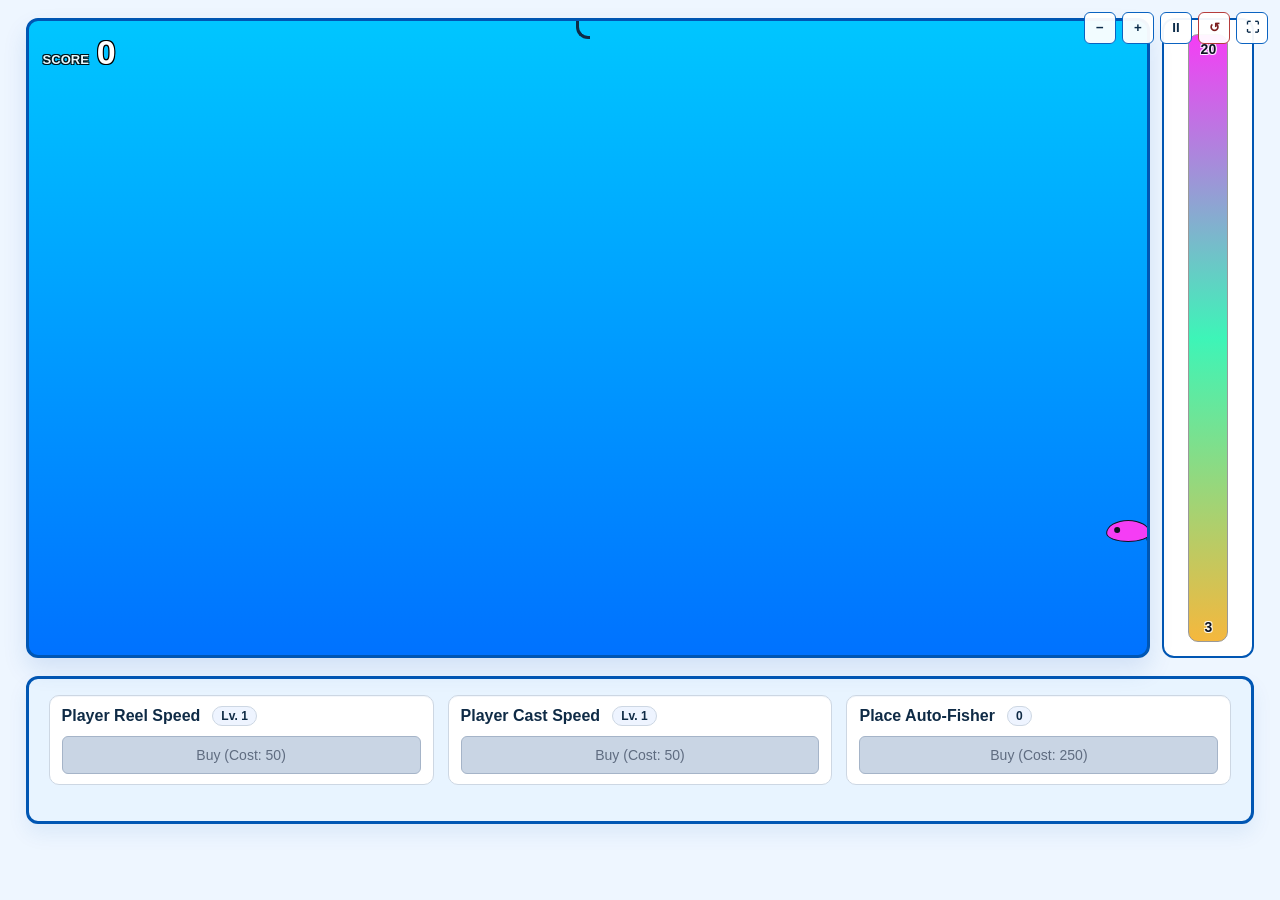
<file: index.html>
<!DOCTYPE html>
<html lang="en">
<head>
    <meta charset="UTF-8">
    <meta name="viewport" content="width=device-width, initial-scale=1.0">
    <title>Fish Game</title>
</head>
<body>
    <p>Redirecting to the game...</p>
    <p><a href="Fishing-Game.html">Open game manually</a></p>
    <script>
        const target = new URL('Fishing-Game.html', window.location.href);
        target.search = window.location.search;
        target.hash = window.location.hash;
        window.location.replace(target);
    </script>
</body>
</html>
</file>
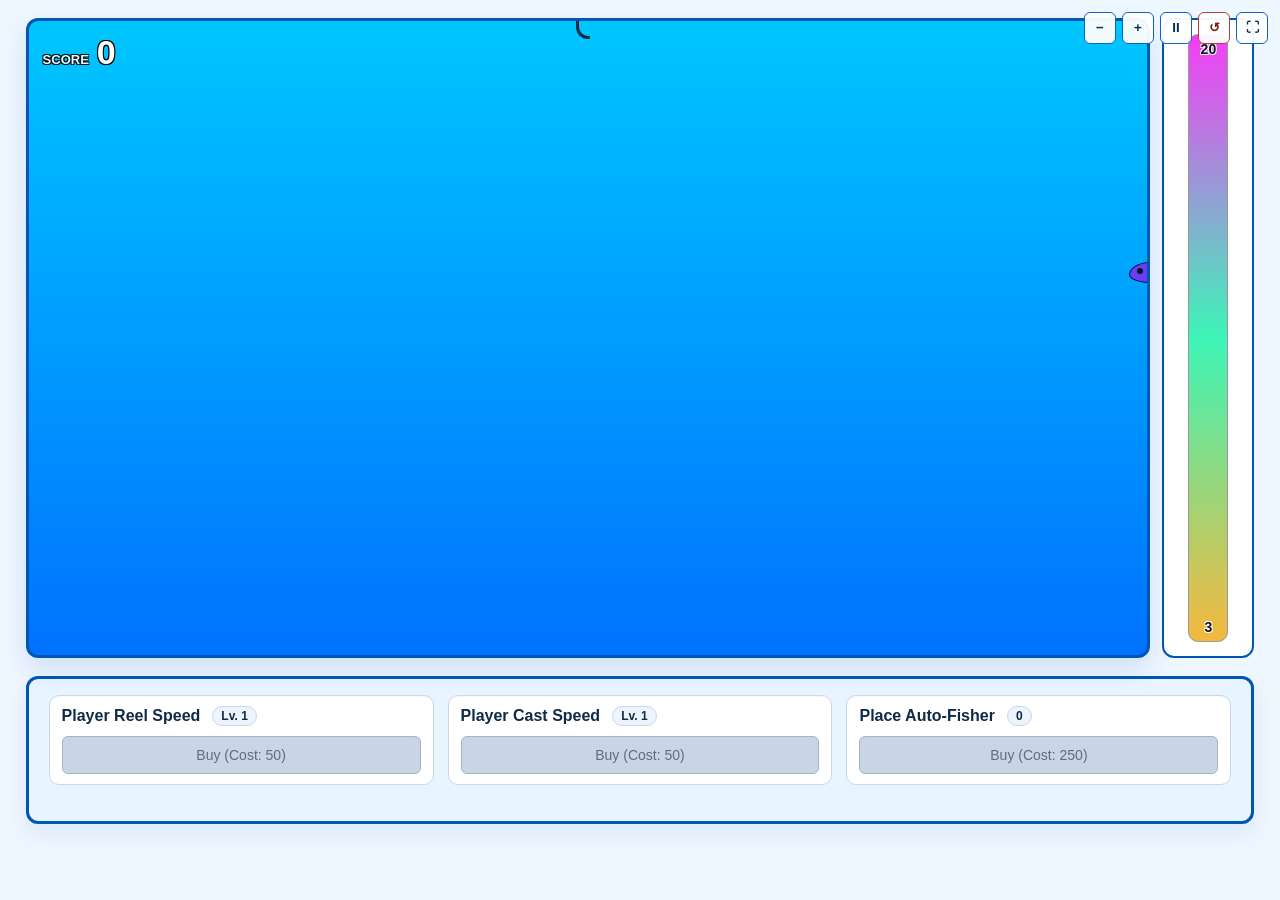
<file: Fishing-Game.html>
<!DOCTYPE html>
<html lang="de">
<head>
    <meta charset="UTF-8">
    <meta name="viewport" content="width=device-width, initial-scale=1.0">
    <meta name="description" content="A lightweight browser fishing game with upgrade mechanics.">
    <title>Fish Game</title>
    <link rel="icon" href="data:image/svg+xml,%3Csvg xmlns='http://www.w3.org/2000/svg' viewBox='0 0 64 64'%3E%3Crect width='64' height='64' rx='14' fill='%230072ff'/%3E%3Cpath d='M9 33c8-11 23-15 36-5l8-7c2 7 2 14 0 21l-8-7C32 45 17 44 9 33Z' fill='%23fff7ad'/%3E%3Ccircle cx='39' cy='30' r='3' fill='%230f2b46'/%3E%3C/svg%3E">
    <link rel="stylesheet" href="style.css">
</head>
<body>
    <div id="app-shell">
        <main id="play-area">
            <div id="game-shell">
                <div id="game-world">
                    <div id="score-container">
                        <span class="score-label">Score</span>
                        <span id="score">0</span>
                    </div>
                    <div id="game-status" aria-live="polite"></div>
                    <div id="player-fishing-line" class="fishing-line"></div>
                    <div id="player-hook" class="hook"></div>
                </div>
                <aside id="legend">
                    <div class="legend-gradient-bar">
                        <span class="legend-value top">20</span>
                        <span class="legend-value bottom">3</span>
                    </div>
                </aside>
            </div>

            <div id="view-controls">
                <button id="zoom-out" class="view-btn" aria-label="Zoom verkleinern">−</button>
                <button id="zoom-in" class="view-btn" aria-label="Zoom vergrößern">+</button>
                <button id="pause-toggle" class="view-btn" aria-label="Pause umschalten">II</button>
                <button id="reset-progress" class="view-btn danger" aria-label="Spielstand zuruecksetzen">↺</button>
                <button id="fullscreen-toggle" class="view-btn" aria-label="Fullscreen umschalten">⛶</button>
            </div>
        </main>

        <section id="upgrade-panel">
            <div class="upgrade-controls">
                <div class="upgrade-item">
                    <div class="upgrade-title"><span>Player Reel Speed</span> <span id="player-reel-speed-level" class="level-pill inline">Lv. 1</span></div>
                    <button id="buy-reel-speed" data-cost="50">Buy (Cost: 50)</button>
                </div>
                <div class="upgrade-item">
                    <div class="upgrade-title"><span>Player Cast Speed</span> <span id="player-cast-speed-level" class="level-pill inline">Lv. 1</span></div>
                    <button id="buy-cast-speed" data-cost="50">Buy (Cost: 50)</button>
                </div>
                <div class="upgrade-item">
                    <div class="upgrade-title"><span>Place Auto-Fisher</span> <span id="auto-fisher-count" class="level-pill inline">0</span></div>
                    <button id="buy-auto-fisher" data-cost="250">Buy (Cost: 250)</button>
                </div>
            </div>
            <div id="auto-fisher-upgrades"></div>
        </section>
    </div>
    <script src="script.js"></script>
</body>
</html>
</file>
<file: style.css>
:root {
    --blue-light: #00c6ff;
    --blue-dark: #0072ff;
    --blue-ink: #0f2b46;
    --panel-bg: #e8f4ff;
    --border-strong: #0056b3;
}

*,
*::before,
*::after {
    box-sizing: border-box;
}

body {
    margin: 0;
    font-family: "Segoe UI", Arial, sans-serif;
    background: #eef6ff;
    color: var(--blue-ink);
    display: flex;
    justify-content: center;
    min-height: 100vh;
    overscroll-behavior: none;
}

#app-shell {
    width: 1280px;
    max-width: 96vw;
    padding: 18px 0 32px;
    display: flex;
    flex-direction: column;
    align-items: center;
    gap: 18px;
}

#play-area {
    width: 100%;
    display: flex;
    justify-content: center;
    position: relative;
}

#game-shell {
    width: 100%;
    display: grid;
    grid-template-columns: 1fr 92px;
    gap: 12px;
    align-items: stretch;
    position: relative;
}

#game-world {
    position: relative;
    width: 100%;
    min-height: 640px;
    background: linear-gradient(to bottom, var(--blue-light), var(--blue-dark));
    border: 3px solid var(--border-strong);
    border-radius: 12px;
    overflow: hidden;
    cursor: crosshair;
    touch-action: none;
    box-shadow: 0 12px 24px rgba(0, 86, 179, 0.12);
}

#view-controls {
    position: fixed;
    top: 12px;
    right: 12px;
    display: flex;
    gap: 6px;
    justify-content: flex-end;
    z-index: 30;
}

.view-btn {
    padding: 6px 8px;
    border: 1px solid #0b63c1;
    background: rgba(255, 255, 255, 0.95);
    border-radius: 6px;
    color: #0b2b4a;
    font-weight: 700;
    cursor: pointer;
    z-index: 25;
    transition: background 0.15s ease, transform 0.12s ease, box-shadow 0.15s ease;
    line-height: 1;
    min-width: 32px;
    height: 32px;
}

.view-btn:hover {
    background: #e6f1ff;
    box-shadow: 0 2px 6px rgba(0, 86, 179, 0.18);
}

.view-btn:active {
    transform: translateY(1px);
}

.view-btn.danger {
    border-color: #b63d3d;
    color: #7d1f1f;
}

.view-btn.danger:hover {
    background: #fff0f0;
    box-shadow: 0 2px 6px rgba(182, 61, 61, 0.18);
}

#score-container {
    position: absolute;
    top: 12px;
    left: 14px;
    transform: none;
    font-weight: 700;
    color: #ffffff;
    text-shadow:
        -1px -1px 0 #000,
        1px -1px 0 #000,
        -1px 1px 0 #000,
        1px 1px 0 #000;
    z-index: 20;
    display: flex;
    align-items: baseline;
    gap: 8px;
}

.score-label {
    font-size: 13px;
    letter-spacing: 0;
    text-transform: uppercase;
    opacity: 0.9;
}

#score {
    font-size: 34px;
}

#game-status {
    position: absolute;
    inset: 0;
    z-index: 19;
    display: grid;
    place-items: center;
    pointer-events: none;
    color: #fff;
    font-size: 42px;
    font-weight: 800;
    text-shadow: -1px -1px 0 #000, 1px -1px 0 #000, -1px 1px 0 #000, 1px 1px 0 #000;
    opacity: 0;
    transform: scale(0.98);
    transition: opacity 0.18s ease, transform 0.18s ease;
}

#game-status.visible {
    opacity: 1;
    transform: scale(1);
}

#legend {
    background: #fff;
    border: 2px solid var(--border-strong);
    border-radius: 12px;
    padding: 14px 10px;
    display: flex;
    flex-direction: column;
    align-items: center;
    justify-content: center;
}

.legend-gradient-bar {
    width: 40px;
    height: 100%;
    position: relative;
    background-image: linear-gradient(to top,
        hsl(40, 90%, 60%) 0%,
        hsl(160, 90%, 60%) 50%,
        hsl(300, 90%, 60%) 100%
    );
    border-radius: 10px;
    border: 1px solid #999;
}

.legend-value {
    position: absolute;
    left: 50%;
    transform: translateX(-50%);
    font-size: 14px;
    font-weight: 700;
    color: #0c1322;
    text-shadow:
        -1px -1px 0 rgba(255,255,255,0.8),
        1px -1px 0 rgba(255,255,255,0.8),
        -1px 1px 0 rgba(255,255,255,0.8),
        1px 1px 0 rgba(255,255,255,0.8);
}

.legend-value.top {
    top: 6px;
}

.legend-value.bottom {
    bottom: 6px;
}

.fishing-line {
    position: absolute;
    top: 0;
    width: 3px;
    height: 0;
    background-color: var(--blue-ink);
    z-index: 10;
    transform-origin: top center;
}

.fishing-line.auto {
    background-color: rgba(15, 43, 70, 0.65);
}

.hook {
    position: absolute;
    top: 0;
    width: 14px;
    height: 18px;
    border: 3px solid var(--blue-ink);
    border-top: none;
    border-right: none;
    border-radius: 0 0 0 12px;
    transform: translateX(-50%);
    z-index: 11;
    background-color: transparent;
    box-shadow: none;
}

.hook.auto {
    border-color: rgba(15, 43, 70, 0.65);
}

#score-container span {
    font-variant-numeric: tabular-nums;
}

.fish {
    position: absolute;
    border-radius: 50% 50% 50% 50% / 60% 60% 40% 40%;
    transform-origin: center;
    border: 1.5px solid #0c1322;
}

.fish::before {
    content: '';
    position: absolute;
    top: 28%;
    left: 68%;
    width: 6px;
    height: 6px;
    background-color: #0c1322;
    border-radius: 50%;
}

.fish::after {
    content: '';
    position: absolute;
    top: 50%;
    left: -12px;
    width: 0;
    height: 0;
    border-top: 8px solid transparent;
    border-bottom: 8px solid transparent;
    border-left: 14px solid currentColor;
    filter: drop-shadow(-1px 0 0 #0c1322) drop-shadow(1px 0 0 #0c1322) drop-shadow(0 -1px 0 #0c1322) drop-shadow(0 1px 0 #0c1322);
    transform-origin: right center;
    animation: wiggle-fin 0.55s ease-in-out infinite;
}

.point-popup {
    position: absolute;
    font-size: 20px;
    font-weight: bold;
    color: #fff;
    text-shadow: -1px -1px 0 #000, 1px -1px 0 #000, -1px 1px 0 #000, 1px 1px 0 #000;
    z-index: 20;
    pointer-events: none;
    animation: float-and-fade 1.5s ease-out forwards;
}

@keyframes float-and-fade {
    0% { transform: translateY(0); opacity: 1; }
    100% { transform: translateY(-55px); opacity: 0; }
}

@keyframes wiggle-fin {
    0% { transform: translateY(-50%) rotateZ(0deg); }
    50% { transform: translateY(-50%) rotateZ(-16deg); }
    100% { transform: translateY(-50%) rotateZ(0deg); }
}

#upgrade-panel {
    width: 100%;
    padding: 16px 20px 18px;
    background-color: var(--panel-bg);
    border: 3px solid var(--border-strong);
    border-radius: 12px;
    box-sizing: border-box;
    box-shadow: 0 10px 20px rgba(0, 86, 179, 0.08);
}

#upgrade-panel h2 {
    margin: 0 0 14px 0;
    text-align: center;
    color: var(--border-strong);
    font-size: 24px;
}

.upgrade-controls {
    display: grid;
    grid-template-columns: repeat(auto-fit, minmax(200px, 1fr));
    gap: 14px;
    align-items: stretch;
}

.upgrade-item {
    display: flex;
    flex-direction: column;
    gap: 10px;
    background-color: #fff;
    padding: 10px 12px;
    border-radius: 10px;
    border: 1px solid #cdd7e3;
    min-height: 90px;
    box-shadow: inset 0 1px 0 #f4f7fb;
}

.upgrade-item button {
    padding: 10px 12px;
    font-size: 14px;
    cursor: pointer;
    border: 1px solid #006edc;
    background-color: #0c8df2;
    color: white;
    border-radius: 6px;
    transition: background-color 0.18s ease, transform 0.12s ease;
    width: 100%;
}

.upgrade-item button:hover {
    background-color: #0579d1;
}

.upgrade-item button:active {
    transform: translateY(1px);
}

.upgrade-item button:disabled {
    background-color: #c9d5e4;
    border-color: #a5b4c8;
    color: #5f6c80;
    cursor: not-allowed;
}

.level-pill {
    display: inline-block;
    padding: 4px 10px;
    border-radius: 999px;
    background: #eef4ff;
    border: 1px solid #cdd7e3;
    font-weight: 600;
    color: var(--blue-ink);
}

.level-pill.muted {
    color: #7c889c;
}

.level-pill.inline {
    padding: 2px 8px;
    font-size: 12px;
    margin-left: 6px;
}

.muted {
    color: #6b7687;
    font-size: 13px;
    margin: 4px 0 0;
}

#auto-fisher-upgrades {
    margin-top: 18px;
    display: flex;
    flex-direction: column;
    gap: 12px;
}

.auto-fisher-block {
    background: #fff;
    border: 1px solid #cdd7e3;
    border-radius: 10px;
    padding: 12px;
    display: grid;
    grid-template-columns: repeat(auto-fit, minmax(220px, 1fr));
    gap: 10px;
}

.auto-fisher-block h4 {
    margin: 0 0 8px 0;
    color: var(--blue-ink);
}

.fisher-level-summary {
    margin-top: 4px;
    font-size: 13px;
    font-weight: 600;
    color: var(--blue-ink);
}

.upgrade-title {
    display: flex;
    align-items: center;
    gap: 6px;
    font-weight: 600;
    color: var(--blue-ink);
}

@media (max-width: 760px) {
    #app-shell {
        max-width: 100vw;
        padding: 8px 8px 20px;
    }

    #game-shell {
        grid-template-columns: 1fr;
    }

    #game-world {
        min-height: 62vh;
        border-radius: 8px;
    }

    #legend {
        display: none;
    }

    #upgrade-panel {
        padding: 12px;
        border-radius: 8px;
    }

    .upgrade-controls,
    .auto-fisher-block {
        grid-template-columns: 1fr;
    }

    #view-controls {
        top: 8px;
        right: 8px;
    }

    #score {
        font-size: 28px;
    }

    #game-status {
        font-size: 34px;
    }
}
</file>
